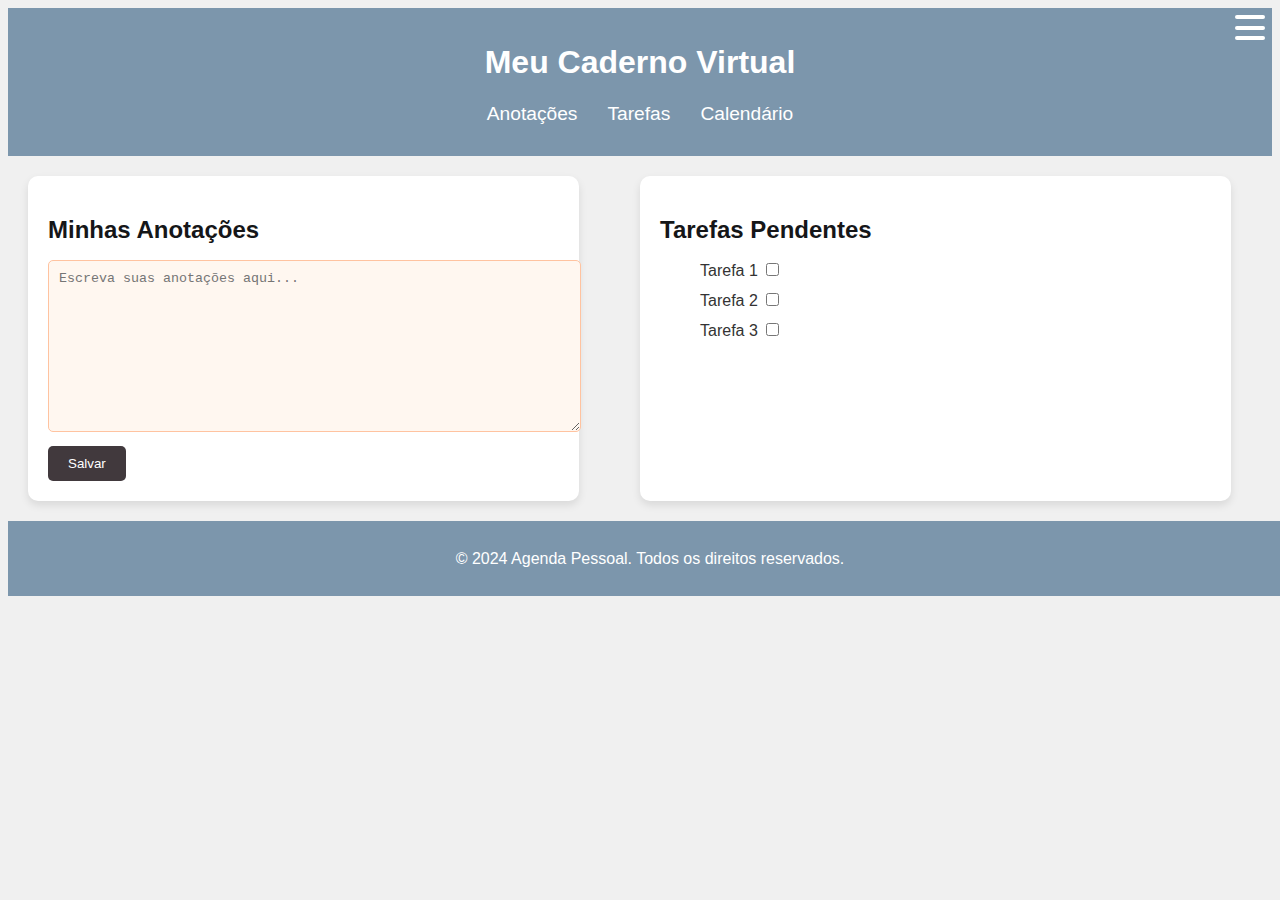
<file: MeuWebCardeno/index.html>
<!DOCTYPE html>
<html lang="pt-BR">
<head>
    <meta charset="UTF-8">
    <meta name="viewport" content="width=device-width, initial-scale=1.0">
    <title>Agenda Pessoal</title>
    <link rel="stylesheet" href="styles.css">
<link rel="shortcut icon" href="favicon.ico" type="image/x-icon">
  
</head>
<body>
    <header>
        <h1>Meu Caderno Virtual</h1>
        <nav>
            <ul>
              
                
                
                        <!-- Ícone do menu hambúrguer -->
                        <div class="menu-hamburguer" id="menuToggle">
                            <div></div>
                            <div></div>
                            <div></div>
                        </div>
                
                        <!-- Opções que aparecem ao abrir o menu -->
                        <nav id="menu" class="menu">
                            <ul> <li> <a href="#">Meu Perfil</a></li></ul>
                            <ul>
                                <li><a href="sobreNos.html">sobre Nós</a></li>
                            </ul>
                            <ul>
                               
                                <li><a href="#">Sair da conta</a></li>
                               
                             
                            </ul>
                        </nav>
                    
            
  </li>
             <li><a href="Anatacoes.html"rel="next">Anotações</a></li>
             <li><a href="tarefas.html"rel="next">Tarefas</a></li>
              
                <li><a href="calendar.html" rel="next">Calendário</a></li>
            </ul>
        </nav>
    </header>

              

    <main>
        <section class="note-section">
            <h2>Minhas Anotações</h2>
            <textarea placeholder="Escreva suas anotações aqui..."></textarea>
            <button>Salvar</button>
        </section>
       
        
        <div id="note-list">
            <ul id="note-results"></ul>
        </div>
        
        <div id="edit-section" style="display: none;">
            <textarea id="note-textarea" rows="5" cols="30"></textarea>
            <button id="save-button">Salvar</button>
        </div>

        <section class="tasks-section">
            <h2>Tarefas Pendentes</h2>
            <ul>
                <li>Tarefa 1 <input type="checkbox"></li>
                <li>Tarefa 2 <input type="checkbox"></li>
                <li>Tarefa 3 <input type="checkbox"></li>
            </ul>
        </section>
    </main>

    <footer>
        <p>© 2024 Agenda Pessoal. Todos os direitos reservados.</p>
    </footer>

    <script src="controls.js"></script>
</body>
</html>
</file>
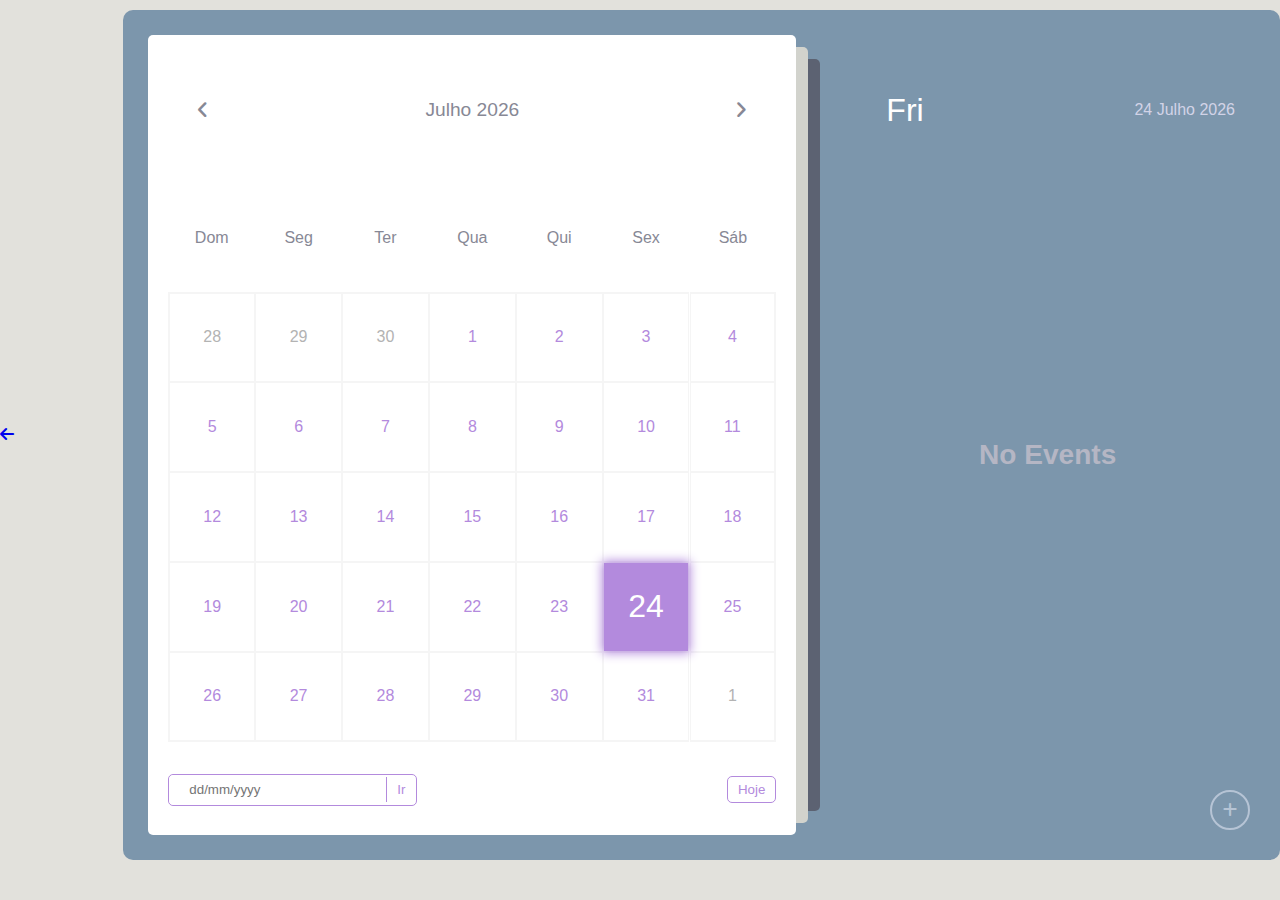
<file: MeuWebCardeno/calendar.html>
<!DOCTYPE html>
<html lang="pt-BR">
  <head>
    <meta charset="UTF-8" />
    <meta http-equiv="X-UA-Compatible" content="IE=edge" />
    <meta name="viewport" content="width=device-width, initial-scale=1.0" />
    <link rel="stylesheet" href="https://cdnjs.cloudflare.com/ajax/libs/font-awesome/6.0.0-beta3/css/all.min.css">
    
    <link
      rel="stylesheet"
      href="https://cdnjs.cloudflare.com/ajax/libs/font-awesome/6.2.0/css/all.min.css"
      integrity="sha512-xh6O/CkQoPOWDdYTDqeRdPCVd1SpvCA9XXcUnZS2FmJNp1coAFzvtCN9BmamE+4aHK8yyUHUSCcJHgXloTyT2A=="
      crossorigin="anonymous"
      referrerpolicy="no-referrer"
    />
    <link rel="stylesheet" href="calendar.css" />
    
    <title>Calendar with Events</title>
  </head>
  <header>
    <a href="javascript:history.back()" class="back-button">
      <i class="fas fa-arrow-left"></i>
    </a>
  </header>
 
  <body>
    <div class="container">
      <div class="left">
        <div class="calendar">
          <div class="month">
            <i class="fas fa-angle-left prev"></i>
            <div class="date">dezembro 2015</div>
            <i class="fas fa-angle-right next"></i>
          </div>
          <div class="weekdays">
            <div>Dom</div>
            <div>Seg</div>
            <div>Ter</div>
            <div>Qua</div>
            <div>Qui</div>
            <div>Sex</div>
            <div>Sáb</div>
          </div>
          <div class="days"></div>
          <div class="goto-today">
            <div class="goto">
              <input type="text" placeholder="dd/mm/yyyy" class="date-input" />
              <button class="goto-btn">Ir</button>
            </div>
            <button class="today-btn">Hoje</button>
          </div>
        </div>
      </div>
      <div class="right">
        <div class="today-date">
          <div class="event-day">qua</div>
          <div class="event-date">12th decembro 2022</div>
        </div>
        <div class="events"></div>
        <div class="add-event-wrapper">
          <div class="add-event-header">
            <div class="title">Adicionar evento</div>
            <i class="fas fa-times close"></i>
          </div>
          <div class="add-event-body">
            <div class="add-event-input">
              <input type="text" placeholder="Event Name" class="event-name" />
            </div>
            <div class="add-event-input">
              <input
                type="text"
                placeholder="Event Time From"
                class="event-time-from"
              />
            </div>
            <div class="add-event-input">
              <input
                type="text"
                placeholder="Event Time To"
                class="event-time-to"
              />
            </div>
          </div>
          <div class="add-event-footer">
            <button class="add-event-btn">Adicionar evento</button>
          </div>
        </div>
      </div>
      <button class="add-event">
        <i class="fas fa-plus"></i>
      </button>
    </div>

  

    <script src="script.js"></script>
  </body>
</html>
</file>
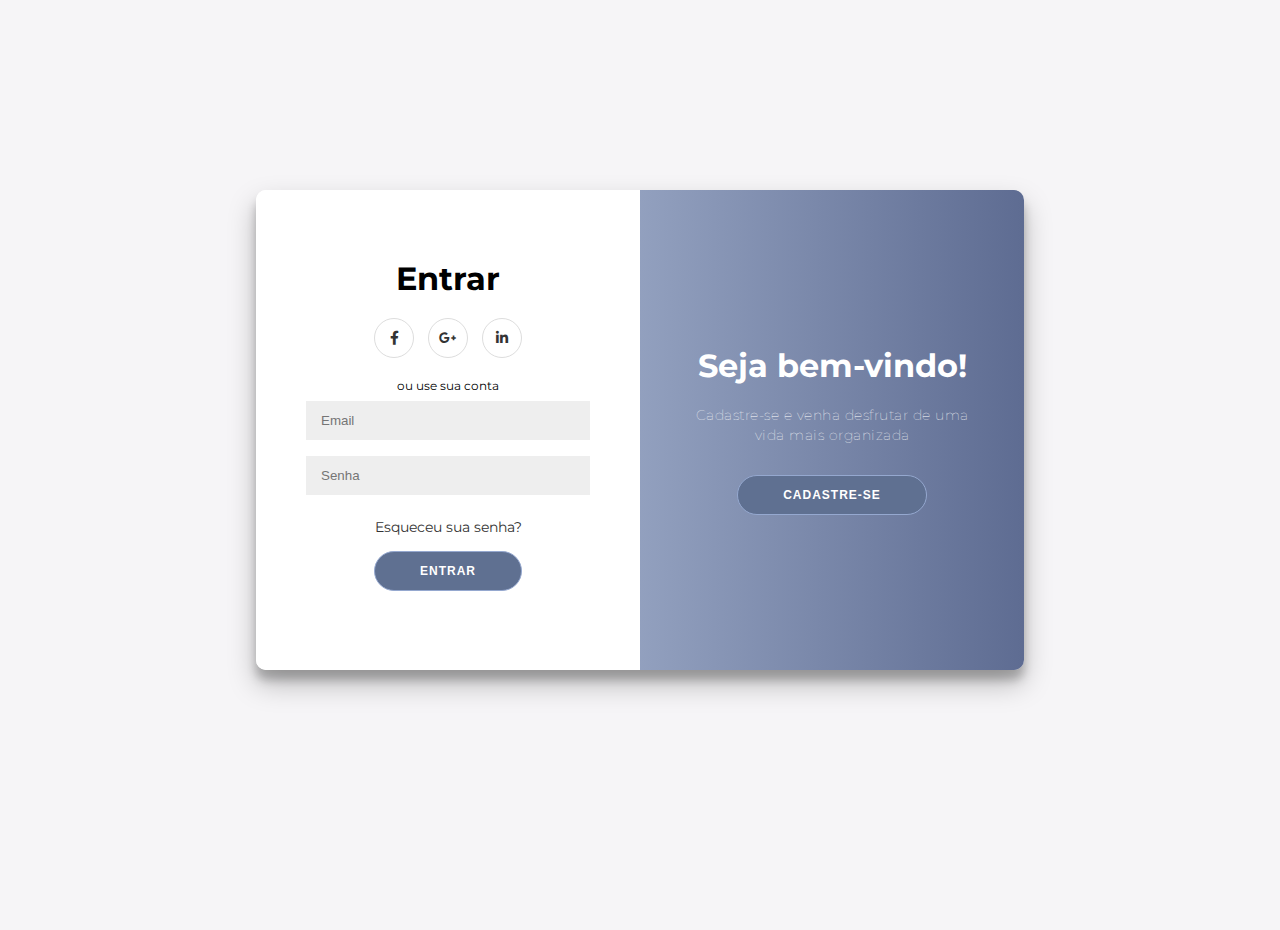
<file: MeuWebCardeno/longin/login.html>
<!DOCTYPE html>
<html lang="en">
<head>
    <meta charset="UTF-8">
    
    <title>login</title>
    <link rel="stylesheet" href="login.css">
    <link rel="stylesheet" href="https://cdnjs.cloudflare.com/ajax/libs/font-awesome/6.0.0-beta3/css/all.min.css">
    <link rel="shortcut icon" href="favicon (1).ico" type="image/x-icon">
</head>
<body>
   
 
<div class="container" id="container">
	<div class="form-container sign-up-container">
		<form action="#">
			<h1>Criar uma conta</h1>
			<div class="social-container">
				<a href="#" class="social"><i class="fab fa-facebook-f"></i></a>
				<a href="#" class="social"><i class="fab fa-google-plus-g"></i></a>
				<a href="#" class="social"><i class="fab fa-linkedin-in"></i></a>
			</div>
			<span>ou use seu e-mail para cadastro</span>
			<input type="text" id="nome" placeholder="Nome" />
<input type="email" id="emailCadastro" placeholder="Email" />
<input type="password" id="senhaCadastro" placeholder="Senha" />



			<button>Cadastrar</button>
			<div id="mensagemErroCadastro"></div>
		</form>
	</div>
	<div class="form-container sign-in-container">
		<form action="#">
			<h1>Entrar</h1>
			<div class="social-container">
				<a href="#" class="social"><i class="fab fa-facebook-f"></i></a>
				<a href="#" class="social"><i class="fab fa-google-plus-g"></i></a>
				<a href="#" class="social"><i class="fab fa-linkedin-in"></i></a>
			</div>
			<span>
                ou use sua conta</span>
			<input type="email" id="emailLogin" placeholder="Email" />
<input type="password" id="senhaLogin" placeholder="Senha" />

			<a href="#">Esqueceu sua senha?</a>

			<button>Entrar</button>
			<div id="mensagemErroLogin" style="color: red;"></div> <!-- Aqui as mensagens de erro aparecerão -->


		</form>
	</div>
	<div class="overlay-container">
		<div class="overlay">
			<div class="overlay-panel overlay-left">
				<h1>olá!</h1>
				<p>Após o cadastro volte e entre com suas informações pessoais</p>
				<button class="cadast" id="Entrar">Entrar</button>

			</div>
			<div class="overlay-panel overlay-right">
				<h1>Seja bem-vindo!</h1>
				<p>Cadastre-se e venha desfrutar de uma vida mais organizada</p>
				<button class="cadast" id="Cadastre">Cadastre-se</button>
			</div>
			
		</div>
	</div>
</div>


<script src="login.js"></script>
</body>
</html>
</file>
<file: MeuWebCardeno/styles.css>
.note-section{
    margin: 0;
    padding: 0;
    box-sizing: border-box;
}

body {
    font-family: Arial, sans-serif;
    background-color: #f0f0f0;
    color: #333;
}

header {
    background-color:#7c96ac;
    color: white;
    padding: 15px;
    text-align: center;
}

header h1 {
    font-size: 2em;
}

nav ul {
    list-style: none;
    display: flex;
    justify-content: center;
    margin-top: 10px;
}

nav ul li {
    margin: 0 15px;
}

nav ul li a {
    color: white;
    text-decoration: none;
    font-size: 1.2em;
}

main {
    display: flex;
    justify-content: space-around;
    padding: 20px;
}

.note-section, .tasks-section {
    background-color: white;
    padding: 20px;
    border-radius: 10px;
    box-shadow: 0 4px 8px rgba(0, 0, 0, 0.1);
    width: 45%;
}

h2 {
    margin-bottom: 15px;
}

textarea {
    width: 100%;
    height: 150px;
    padding: 10px;
    border: 1px solid #ccc;
    border-radius: 5px;
   
        border: 1px solid #ffc3a0;
        border-radius: 5px;
        background-color: #fff7f0; 
}

button {
    background-color: #41393d;
    color: white;
    border: none;
    padding: 10px 20px;
    margin-top: 10px;
    cursor: pointer;
    border-radius: 5px;
}

button:hover {
    background-color: #000000;
}

ul {
    list-style: none;
}

ul li {
    margin-bottom: 10px;
}

footer {
    text-align: center;
  
    background-color: #7c96ac;
    color: white;
   
    width: 100%;
    bottom: 0;


     
        padding: 10px;
    
        position: relative;
      
    
    
    
}
/* Estilos para o ícone de menu hambúrguer */
.menu-hamburguer {
    width: 30px;
    height: 25px;
    position: absolute;
    top: 15px;
    right: 15px;
    cursor: pointer;
    display: flex;
    flex-direction: column;
    justify-content: space-between;
   
}

.menu-hamburguer div {
    width: 100%;
    height: 4px;
    background-color: white;
    border-radius: 2px;
    transition: all 0.3s ease;
}

/* Estilos do menu oculto */
.menu {
    display: none;
    position: absolute;
    top: 50px;
    right: 15px;
    background-color: #41393d;
    border-radius: 8px;
    box-shadow: 0 4px 8px rgba(0, 0, 0, 0.1);
}

.menu ul {
    list-style: none;
    padding: 10px;
}

.menu ul li {
    margin: 10px 0;
}

.menu ul li a {
    color: white;
    text-decoration: none;
    font-size: 1.2em;
}

.menu ul li a:hover {
    color: #eca0ff;
}

/* Estilo para quando o menu estiver ativo */
.menu.active {
    display: block;
}

/* Transformações do ícone ao abrir o menu */
.menu-hamburguer.active div:nth-child(1) {
    transform: rotate(45deg) translate(5px, 5px);
}

.menu-hamburguer.active div:nth-child(2) {
    opacity: 0;
}

.menu-hamburguer.active div:nth-child(3) {
    transform: rotate(-45deg) translate(5px, -5px);
}

nav ul {
    list-style: none;
    padding: 0;
    margin-top: 10px;
    display: flex;
}

nav ul li {
    margin-right: 15px;
}

nav ul li a {
    color: #fff;
    text-decoration: none;
}

/* Seção de tarefas */
.tasks-section {
    padding: 20px;
}

#task-form {
    display: flex;
    margin-bottom: 20px;
}

#task-form input[type="text"] {
    flex: 1;
    padding: 10px;
    font-size: 16px;
}

#task-form button {
    padding: 10px 20px;
    font-size: 16px;
}

#task-list {
    list-style: none;
    padding: 0;
}

#task-list li {
    display: flex;
    align-items: center;
    margin-bottom: 10px;
}

#task-list li span {
    flex: 1;
    margin-left: 10px;
}

#task-list li button {
    margin-left: 10px;
}



h2 {
    color: #333;
    margin-bottom: 20px;

}

p {
    margin-bottom: 15px;
    line-height: 1.5;
}

.sobreNos{
    background-color: #fff;
    padding: 1rem;
    margin: 1rem 0;
    box-shadow: 0 0 10px rgba(0, 0, 0, 0.1);
}
section {
    padding: 0rem;
    margin: 0rem auto;
    max-width: 800px;
   
}

section h2 {
    margin-bottom: 1rem;
    color: #151618;
}

/* css para a pagina sobre nos */

.sobreNos {
    margin: 20px 0;
    transition: transform 0.2s;
}

.sobreNos:hover {
    transform: scale(1.02);
    box-shadow: 0 0 10px rgba(0, 0, 0, 0.2);
}

.imagem-sobre {
    max-width: 50%;  /* A imagem não excederá a largura do contêiner */
    height: auto;     /* Mantém a proporção da imagem */
    display: block;   /* Para garantir que não haja espaço extra embaixo da imagem */
    margin: 20px 0;   /* Adiciona um espaço acima e abaixo da imagem */
}


.imagem-funcionalidade {
    width: 150px;
    border-radius: 5px;
    margin-top: 10px;
}
</file>
<file: MeuWebCardeno/calendar.css>
:root {
    --primary-clr: #b38add;
  }
  * {
    margin: 0;
    padding: 0;
    box-sizing: border-box;
    font-family: "Poppins", sans-serif;
  }
  header{
    
    flex-flow:row wrap ;
    
    width: 10%;
 
  
    

}
  /* nice scroll bar */
  ::-webkit-scrollbar {
    width: 5px;
  }
  ::-webkit-scrollbar-track {
    background: #f5f5f5;
    border-radius: 50px;
  }
  ::-webkit-scrollbar-thumb {
    background: var(--primary-clr);
    border-radius: 50px;
  }
  
  body {
    position: relative;
    min-height:100vh;
    display: flex;
    align-items: center;
    justify-content: center;
    padding-bottom: 30px;
    background-color: #e2e1dc;
  }
  .container {
    position: relative;
    width: 1200px;
    min-height: 850px;
    margin: 0 auto;
    padding: 5px;
    color: #fff;
    display: flex;
  
    border-radius: 10px;
    background-color:#7c96ac;;
  }
  .left {
    width: 60%;
    padding: 20px;
  }
  .calendar {
    position: relative;
    width: 100%;
    height: 100%;
    display: flex;
    flex-direction: column;
    flex-wrap: wrap;
    justify-content: space-between;
    color: #878895;
    border-radius: 5px;
    background-color: #fff;
  }
  /* set after behind the main element */
  .calendar::before,
  .calendar::after {
    content: "";
    position: absolute;
    top: 50%;
    left: 100%;
    width: 12px;
    height: 97%;
    border-radius: 0 5px 5px 0;
    background-color: #dbd9d1e7;
    transform: translateY(-50%);
  }
  .calendar::before {
    height: 94%;
    left: calc(100% + 12px);
    background-color: rgba(75, 71, 83, 0.651);
  }
  .calendar .month {
    width: 100%;
    height: 150px;
    display: flex;
    align-items: center;
    justify-content: space-between;
    padding: 0 50px;
    font-size: 1.2rem;
    font-weight: 500;
    text-transform: capitalize;
  }
  .calendar .month .prev,
  .calendar .month .next {
    cursor: pointer;
  }
  .calendar .month .prev:hover,
  .calendar .month .next:hover {
    color: var(--primary-clr);
  }
  .calendar .weekdays {
    width: 100%;
    height: 100px;
    display: flex;
    align-items: center;
    justify-content: space-between;
    padding: 0 20px;
    font-size: 1rem;
    font-weight: 500;
    text-transform: capitalize;
  }
  .weekdays div {
    width: 14.28%;
    height: 100%;
    display: flex;
    align-items: center;
    justify-content: center;
  }
  .calendar .days {
    width: 100%;
    display: flex;
    flex-wrap: wrap;
    justify-content: space-between;
    padding: 0 20px;
    font-size: 1rem;
    font-weight: 500;
    margin-bottom: 20px;
  }
  .calendar .days .day {
    width: 14.28%;
    height: 90px;
    display: flex;
    align-items: center;
    justify-content: center;
    cursor: pointer;
    color: var(--primary-clr);
    border: 1px solid #f5f5f5;
  }
  .calendar .days .day:nth-child(7n + 1) {
    border-left: 2px solid #f5f5f5;
  }
  .calendar .days .day:nth-child(7n) {
    border-right: 2px solid #f5f5f5;
  }
  .calendar .days .day:nth-child(-n + 7) {
    border-top: 2px solid #f5f5f5;
  }
  .calendar .days .day:nth-child(n + 29) {
    border-bottom: 2px solid #f5f5f5;
  }
  
  .calendar .days .day:not(.prev-date, .next-date):hover {
    color: #fff;
    background-color: var(--primary-clr);
  }
  .calendar .days .prev-date,
  .calendar .days .next-date {
    color: #b3b3b3;
  }
  .calendar .days .active {
    position: relative;
    font-size: 2rem;
    color: #fff;
    background-color: var(--primary-clr);
  }
  .calendar .days .active::before {
    content: "";
    position: absolute;
    top: 0;
    left: 0;
    width: 100%;
    height: 100%;
    box-shadow: 0 0 10px 2px var(--primary-clr);
  }
  .calendar .days .today {
    font-size: 2rem;
  }
  .calendar .days .event {
    position: relative;
  }
  .calendar .days .event::after {
    content: "";
    position: absolute;
    bottom: 10%;
    left: 50%;
    width: 75%;
    height: 6px;
    border-radius: 30px;
    transform: translateX(-50%);
    background-color: var(--primary-clr);
  }
  .calendar .days .day:hover.event::after {
    background-color: #fff;
  }
  .calendar .days .active.event::after {
    background-color: #fff;
    bottom: 20%;
  }
  .calendar .days .active.event {
    padding-bottom: 10px;
  }
  .calendar .goto-today {
    width: 100%;
    height: 50px;
    display: flex;
    align-items: center;
    justify-content: space-between;
    gap: 5px;
    padding: 0 20px;
    margin-bottom: 20px;
    color: var(--primary-clr);
  }
  .calendar .goto-today .goto {
    display: flex;
    align-items: center;
    border-radius: 5px;
    overflow: hidden;
    border: 1px solid var(--primary-clr);
  }
  .calendar .goto-today .goto input {
    width: 100%;
    height: 30px;
    outline: none;
    border: none;
    border-radius: 5px;
    padding: 0 20px;
    color: var(--primary-clr);
    border-radius: 5px;
  }
  .calendar .goto-today button {
    padding: 5px 10px;
    border: 1px solid var(--primary-clr);
    border-radius: 5px;
    background-color: transparent;
    cursor: pointer;
    color: var(--primary-clr);
  }
  .calendar .goto-today button:hover {
    color: #fff;
    background-color: var(--primary-clr);
  }
  .calendar .goto-today .goto button {
    border: none;
    border-left: 1px solid var(--primary-clr);
    border-radius: 0;
  }
  .container .right {
    position: relative;
    width: 40%;
    min-height: 100%;
    padding: 20px 0;
  }
  
  .right .today-date {
    width: 100%;
    height: 50px;
    display: flex;
    flex-wrap: wrap;
    gap: 10px;
    align-items: center;
    justify-content: space-between;
    padding: 0 40px;
    padding-left: 70px;
    margin-top: 50px;
    margin-bottom: 20px;
    text-transform: capitalize;
  }
  .right .today-date .event-day {
    font-size: 2rem;
    font-weight: 500;
  }
  .right .today-date .event-date {
    font-size: 1rem;
    font-weight: 400;
    color: #d2d3e7;
  }
  .events {
    width: 100%;
    height: 100%;
    max-height: 600px;
    overflow-x: hidden;
    overflow-y: auto;
    display: flex;
    flex-direction: column;
    padding-left: 4px;
  }
  .events .event {
    position: relative;
    width: 95%;
    min-height: 70px;
    display: flex;
    justify-content: center;
    flex-direction: column;
    gap: 5px;
    padding: 0 20px;
    padding-left: 50px;
    color: #fff;
    background: linear-gradient(90deg, #3f4458, transparent);
    cursor: pointer;
  }
  /* even event */
  .events .event:nth-child(even) {
    background: transparent;
  }
  .events .event:hover {
    background: linear-gradient(90deg, var(--primary-clr), transparent);
  }
  .events .event .title {
    display: flex;
    align-items: center;
    pointer-events: none;
  }
  .events .event .title .event-title {
    font-size: 1rem;
    font-weight: 400;
    margin-left: 20px;
  }
  .events .event i {
    color: var(--primary-clr);
    font-size: 0.5rem;
  }
  .events .event:hover i {
    color: #fff;
  }
  .events .event .event-time {
    font-size: 0.8rem;
    font-weight: 400;
    color: #bfc1d3;
    margin-left: 15px;
    pointer-events: none;
  }
  .events .event:hover .event-time {
    color: #fff;
  }
  /* add tick in event after */
  .events .event::after {
    content: "✓";
    position: absolute;
    top: 50%;
    right: 0;
    font-size: 3rem;
    line-height: 1;
    display: none;
    align-items: center;
    justify-content: center;
    opacity: 0.3;
    color: var(--primary-clr);
    transform: translateY(-50%);
  }
  .events .event:hover::after {
    display: flex;
  }
  .add-event {
    position: absolute;
    bottom: 30px;
    right: 30px;
    width: 40px;
    height: 40px;
    display: flex;
    align-items: center;
    justify-content: center;
    font-size: 1rem;
    color: #f1f2ff;
    border: 2px solid #f1f2ff;
    
    opacity: 0.5;
    border-radius: 50%;
    background-color: transparent;
    cursor: pointer;
  }
  .add-event:hover {
    opacity: 1;
  }
  .add-event i {
    pointer-events: none;
  }
  .events .no-event {
    width: 100%;
    height: 100%;
    display: flex;
    align-items: center;
    justify-content: center;
    font-size: 1.5rem;
    font-weight: 500;
    color: #b5b6c4;
  }
  .add-event-wrapper {
    position: absolute;
    bottom: 100px;
    left: 50%;
    width: 90%;
    max-height: 0;
    overflow: hidden;
    border-radius: 5px;
    background-color: #fff;
    transform: translateX(-50%);
    transition: max-height 0.5s ease;
  }
  .add-event-wrapper.active {
    max-height: 300px;
  }
  .add-event-header {
    width: 100%;
    height: 50px;
    display: flex;
    align-items: center;
    justify-content: space-between;
    padding: 0 20px;
    color: #191a1b;
    border-bottom: 1px solid #f5f5f5;
  }
  .add-event-header .close {
    font-size: 1.5rem;
    cursor: pointer;
  }
  .add-event-header .close:hover {
    color: var(--primary-clr);
  }
  .add-event-header .title {
    font-size: 1.2rem;
    font-weight: 500;
  }
  .add-event-body {
    width: 100%;
    height: 100%;
    display: flex;
    flex-direction: column;
    gap: 5px;
    padding: 20px;
  }
  .add-event-body .add-event-input {
    width: 100%;
    height: 40px;
    display: flex;
    align-items: center;
    justify-content: space-between;
    gap: 10px;
  }
  .add-event-body .add-event-input input {
    width: 100%;
    height: 100%;
    outline: none;
    border: none;
    border-bottom: 1px solid #f5f5f5;
    padding: 0 10px;
    font-size: 1rem;
    font-weight: 400;
    color: #373c4f;
  }
  .add-event-body .add-event-input input::placeholder {
    color: #a5a5a5;
  }
  .add-event-body .add-event-input input:focus {
    border-bottom: 1px solid var(--primary-clr);
  }
  .add-event-body .add-event-input input:focus::placeholder {
    color: var(--primary-clr);
  }
  .add-event-footer {
    display: flex;
    align-items: center;
    justify-content: center;
    padding: 20px;
  }
  .add-event-footer .add-event-btn {
    height: 40px;
    font-size: 1rem;
    font-weight: 500;
    outline: none;
    border: none;
    color: #fff;
    background-color: var(--primary-clr);
    border-radius: 5px;
    cursor: pointer;
    padding: 5px 10px;
    border: 1px solid var(--primary-clr);
  }
  .add-event-footer .add-event-btn:hover {
    background-color: transparent;
    color: var(--primary-clr);
  }
  
  /* media queries */
  
  @media screen and (max-width: 1000px) {
    body {
      align-items: flex-start;
      justify-content: flex-start;
    }
    .container {
      min-height: 100vh;
      flex-direction: column;
      border-radius: 0;
    }
    .container .left {
      width: 100%;
      height: 100%;
      padding: 20px 0;
    }
    .container .right {
      width: 100%;
      height: 100%;
      padding: 20px 0;
    }
    .calendar::before,
    .calendar::after {
      top: 100%;
      left: 50%;
      width: 97%;
      height: 12px;
      border-radius: 0 0 5px 5px;
      transform: translateX(-50%);
    }
    .calendar::before {
      width: 94%;
      top: calc(100% + 12px);
    }
    .events {
      padding-bottom: 340px;
    }
    .add-event-wrapper {
      bottom: 100px;
    }
  }
  @media screen and (max-width: 500px) {
    .calendar .month {
      height: 75px;
    }
    .calendar .weekdays {
      height: 50px;
    }
    .calendar .days .day {
      height: 40px;
      font-size: 0.8rem;
    }
    .calendar .days .day.active,
    .calendar .days .day.today {
      font-size: 1rem;
    }
    .right .today-date {
      padding: 20px;
    }
  }
  
  .credits {
    position: absolute;
    bottom: 0;
    left: 0;
    right: 0;
    text-align: center;
    padding: 10px;
    font-size: 12px;
    color: #fff;
    background-color: #b38add;
  }
  .credits a {
    color: #fff;
    text-decoration: none;
    font-weight: 600;
  }
  .credits a:hover {
    text-decoration: underline;
  }
</file>
<file: MeuWebCardeno/longin/login.css>
@import url('https://fonts.googleapis.com/css?family=Montserrat:400,800');

* {
	box-sizing: border-box;
}

body {
	background: #f6f5f7;
	display: flex;
	justify-content: center;
	align-items: center;
	flex-direction: column;
	font-family: 'Montserrat', sans-serif;
	height: 100vh;
	margin: -20px 0 50px;
}

h1 {
	font-weight: bold;
	margin: 0;
}

h2 {
	text-align: center;
}

p {
	font-size: 14px;
	font-weight: 100;
	line-height: 20px;
	letter-spacing: 0.5px;
	margin: 20px 0 30px;
}

span {
	font-size: 12px;
}

a {
	color: #333;
	font-size: 14px;
	text-decoration: none;
	margin: 15px 0;
}

button {
	border-radius: 20px;
	border: 1px solid #95a8cf;
	background-color:   #5f7091;
	color: #FFFFFF;
	font-size: 12px;
	font-weight: bold;
	padding: 12px 45px;
	letter-spacing: 1px;
	text-transform: uppercase;
	transition: transform 80ms ease-in;
}

button:active {
	transform: scale(0.95);
}

button:focus {
	outline: none;
}

button.ghost {
	background-color: transparent;
	border-color: #FFFFFF;
}

form {
	background-color: #FFFFFF;
	display: flex;
	align-items: center;
	justify-content: center;
	flex-direction: column;
	padding: 0 50px;
	height: 100%;
	text-align: center;
}

input {
	background-color: #eee;
	border: none;
	padding: 12px 15px;
	margin: 8px 0;
	width: 100%;
}

.container {
	background-color: #fff;
	border-radius: 10px;
  	box-shadow: 0 14px 28px rgba(0,0,0,0.25), 
			0 10px 10px rgba(0,0,0,0.22);
	position: relative;
	overflow: hidden;
	width: 768px;
	max-width: 100%;
	min-height: 480px;
}

.form-container {
	position: absolute;
	top: 0;
	height: 100%;
	transition: all 0.6s ease-in-out;
}

.sign-in-container {
	left: 0;
	width: 50%;
	z-index: 2;
}

.container.right-panel-active .sign-in-container {
	transform: translateX(100%);
}

.sign-up-container {
	left: 0;
	width: 50%;
	opacity: 0;
	z-index: 1;
}

.container.right-panel-active .sign-up-container {
	transform: translateX(100%);
	opacity: 1;
	z-index: 5;
	animation: show 0.6s;
}

@keyframes show {
	0%, 49.99% {
		opacity: 0;
		z-index: 1;
	}
	
	50%, 100% {
		opacity: 1;
		z-index: 5;
	}
}

.overlay-container {
	position: absolute;
	top: 0;
	left: 50%;
	width: 50%;
	height: 100%;
	overflow: hidden;
	transition: transform 0.6s ease-in-out;
	z-index: 100;
}

.container.right-panel-active .overlay-container{
	transform: translateX(-100%);
}

.overlay {
	background: #a5c3db;
	background: -webkit-linear-gradient(to right, #658cac, #7c80ac);
	background: linear-gradient(to right, #c6d4eb, #5e6c92);
	background-repeat: no-repeat;
	background-size: cover;
	background-position: 0 0;
	color: #FFFFFF;
	position: relative;
	left: -100%;
	height: 100%;
	width: 200%;
  	transform: translateX(0);
	transition: transform 0.6s ease-in-out;
}

.container.right-panel-active .overlay {
  	transform: translateX(50%);
}

.overlay-panel {
	position: absolute;
	display: flex;
	align-items: center;
	justify-content: center;
	flex-direction: column;
	padding: 0 40px;
	text-align: center;
	top: 0;
	height: 100%;
	width: 50%;
	transform: translateX(0);
	transition: transform 0.6s ease-in-out;
}

.overlay-left {
	transform: translateX(-20%);
}

.container.right-panel-active .overlay-left {
	transform: translateX(0);
}

.overlay-right {
	right: 0;
	transform: translateX(0);
}

.container.right-panel-active .overlay-right {
	transform: translateX(20%);
}

.social-container {
	margin: 20px 0;
}

.social-container a {
	border: 1px solid #DDDDDD;
	border-radius: 50%;
	display: inline-flex;
	justify-content: center;
	align-items: center;
	margin: 0 5px;
	height: 40px;
	width: 40px;
}

footer {
    background-color: #222;
    color: #fff;
    font-size: 14px;
    bottom: 0;
    position: fixed;
    left: 0;
    right: 0;
    text-align: center;
    z-index: 999;
}

footer p {
    margin: 10px 0;
}

footer i {
    color: rgb(196, 197, 177);
}

footer a {
    color: #3c97bf;
    text-decoration: none;
}
#mensagemErroCadastro, #mensagemErroLogin {
    display: block; /* Certifique-se de que estão visíveis */
    margin-top: 10px; /* Espaçamento */
}
</file>
